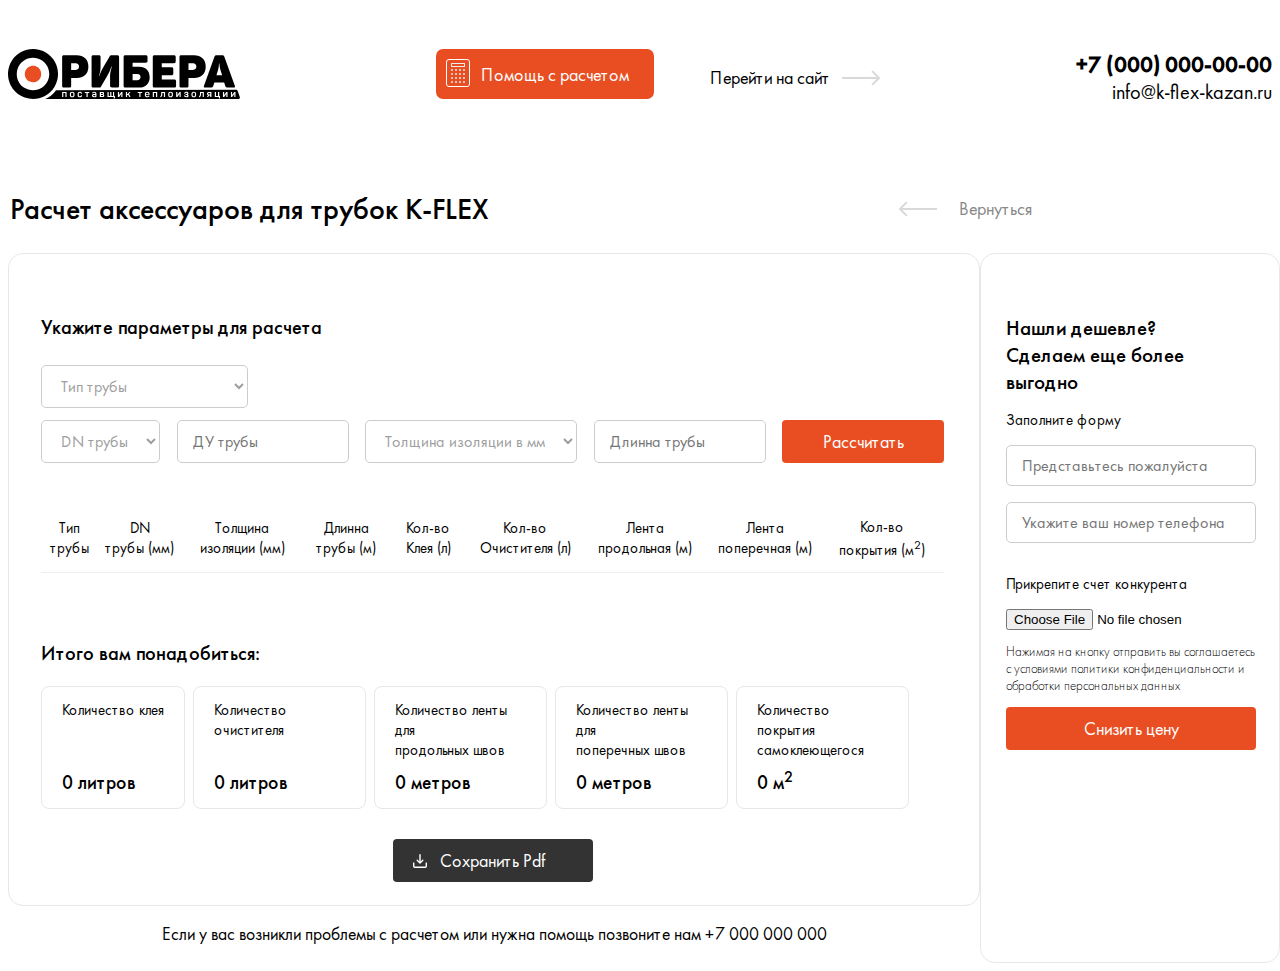
<file: index.html>
<!DOCTYPE html>
<html lang="en">
<head>
    <meta charset="UTF-8">
    <meta http-equiv="X-UA-Compatible" content="IE=edge">
    <meta name="viewport" content="width=device-width, initial-scale=1.0">
    <title>Document</title>
    <link rel="stylesheet" href="style.css">
</head>
<body>
    <div class="container">
        <header class="header">
            <div class="header__logo">
                <img src="./imgs/logo.svg" alt="">
            </div>
            <div class="header__controls">
                <button class="header__help btn">Помощь с расчетом</button>
                <button class="header__goToSite opBtn">Перейти на сайт</button>
            </div>
            <div class="header__contacts">
                <div class="header__phone">+7 (000) 000-00-00</div>
                <div class="header__email">info@k-flex-kazan.ru</div>
            </div>
        </header>
        <div class="header__bottom">
            <h2>Расчет аксессуаров для трубок K-FLEX</h2>
            <button class="opBtn returnBtn">Вернуться</button>
        </div>
    <main class="main">

    
    <div class="leftBlock">


    <section class="calc">
        <h3>Укажите параметры для расчета</h3>
        <div class="calcHeader">
            <div class="calcHeader__row">
                <div class="calcHeader__cell">
                    <select required name="" id="" class="calcHeader__type">
                        <option value="" disabled selected>Тип трубы</option>
                        <option value="steel">Сталь</option>
                        <option value="plastic">Пластик</option>
                        <option value="cu">Медь</option>
                    </select>
                </div>


            </div>
            <div class="calcHeader__row">
                <select  required name="" id="" class="calcHeader__dn">
                    <option value="" disabled selected>DN трубы</option>
                </select>
                <input type="text" class="calcHeader__outInch hide" disabled placeholder="Наружный дюйм">
                <input type="text" class="calcHeader__du" disabled placeholder="ДУ трубы">
                <select  required class="calcHeader__thickness">
                    <option value="" disabled selected>Толщина изоляции в мм</option>
                </select>
                <input  required type="text" placeholder="Длинна трубы" class="calcHeader__len">
                <button class="calcHeader__add btn">Рассчитать</button>
            </div>
        </div>

        <div class="calcTable">
                <table class="itemsTable__table" cellspacing="0" cellpadding="5" bordercolor="#ccc" border="1">
                <thead>
                <tr class="itemsTable">
                    <th>Тип трубы</th>
                    <th>DN трубы&nbsp;(мм)</th>
                    <th>Толщина изоляции&nbsp;(мм)</th>
                    <th>Длинна трубы&nbsp;(м)</th>
                    <th>Кол-во Клея&nbsp;(л)</th>
                    <th>Кол-во Очистителя&nbsp;(л)</th>
                    <th>Лента продольная&nbsp;(м)</th>
                    <th>Лента поперечная&nbsp;(м)</th>
                    <th>Кол-во покрытия&nbsp;(м<sup>2</sup>)</th>
                    <th>     </th>
                </tr>
                </thead>
                <tbody>

                </tbody>
                </table>
        </div>
        <h3>Итого вам понадобиться:</h3>
        <div class="calcResults">
            
            <div class="calcResults__item amountGlue">
                <div class="calcResults__caption">
                    Количество клея
                </div>
                <div class="calcResults__res">
                    <span class="calcResults__value">0</span>
                    <span class="calcResults__unit">литров</span>
                </div>
            </div>
            <div class="calcResults__item amountCleaner">
                <div class="calcResults__caption">
                    Количество очистителя
                </div>
                <div class="calcResults__res">
                    <span class="calcResults__value">0</span>
                    <span class="calcResults__unit">литров</span>
                </div>
            </div>
            <div class="calcResults__item amountTapeLongitudinal">
                <div class="calcResults__caption">
                    Количество ленты для продольных&nbsp;швов
                </div>
                <div class="calcResults__res">
                    <span class="calcResults__value">0</span>
                    <span class="calcResults__unit">метров</span>
                </div>
            </div>
            <div class="calcResults__item amountTapeCross">
                <div class="calcResults__caption">
                    Количество ленты для поперечных&nbsp;швов
                </div>
                <div class="calcResults__res">
                    <span class="calcResults__value">0</span>
                    <span class="calcResults__unit">метров</span>
                </div>
            </div>
            <div class="calcResults__item amountSelfAdhesive">
                <div class="calcResults__caption">
                    Количество покрытия самоклеющегося
                </div>
                <div class="calcResults__res">
                    <span class="calcResults__value">0</span>
                    <span class="calcResults__unit">м<sup>2</sup></span>
                </div>
            </div>
        </div>
            <button class="calcGeneratePdf btn">
                Сохранить Pdf
            </button>

    </section>
    <h3 class="footer__label">
        Если у вас возникли проблемы с расчетом или нужна помощь
        позвоните нам +7 000 000 000
    </h3>
</div>
    <aside class="cheaperForm">
        <div class="cheaperForm__inner">
            <h3>Нашли дешевле?
                Сделаем&nbsp;еще более выгодно</h3>
                <p>Заполните форму</p>
                <input placeholder="Представьтесь пожалуйста" class="cheaperForm__name" type="text">
                <input placeholder="Укажите ваш номер телефона" class="cheaperForm__phone" type="text">
            
            <p>Прикрепите счет конкурента</p>
                <input type="file" name="" id="">
            <p class="note">Нажимая на кнопку отправить вы соглашаетесь с условиями политики конфиденциальности и обработки персональных данных</p>
            <button class="btn cheaperForm__btn">Снизить цену</button>
        </div>
    </aside>
</main>
    <img class="pdfLogo hide" src="./imgs/logoPdf.png" alt="" srcset="">
    <script src="font.js"></script>
    <script src="jspdf.umd.min.js"></script>
    <script src="./main.js"></script>
</body>
</html>
</file>
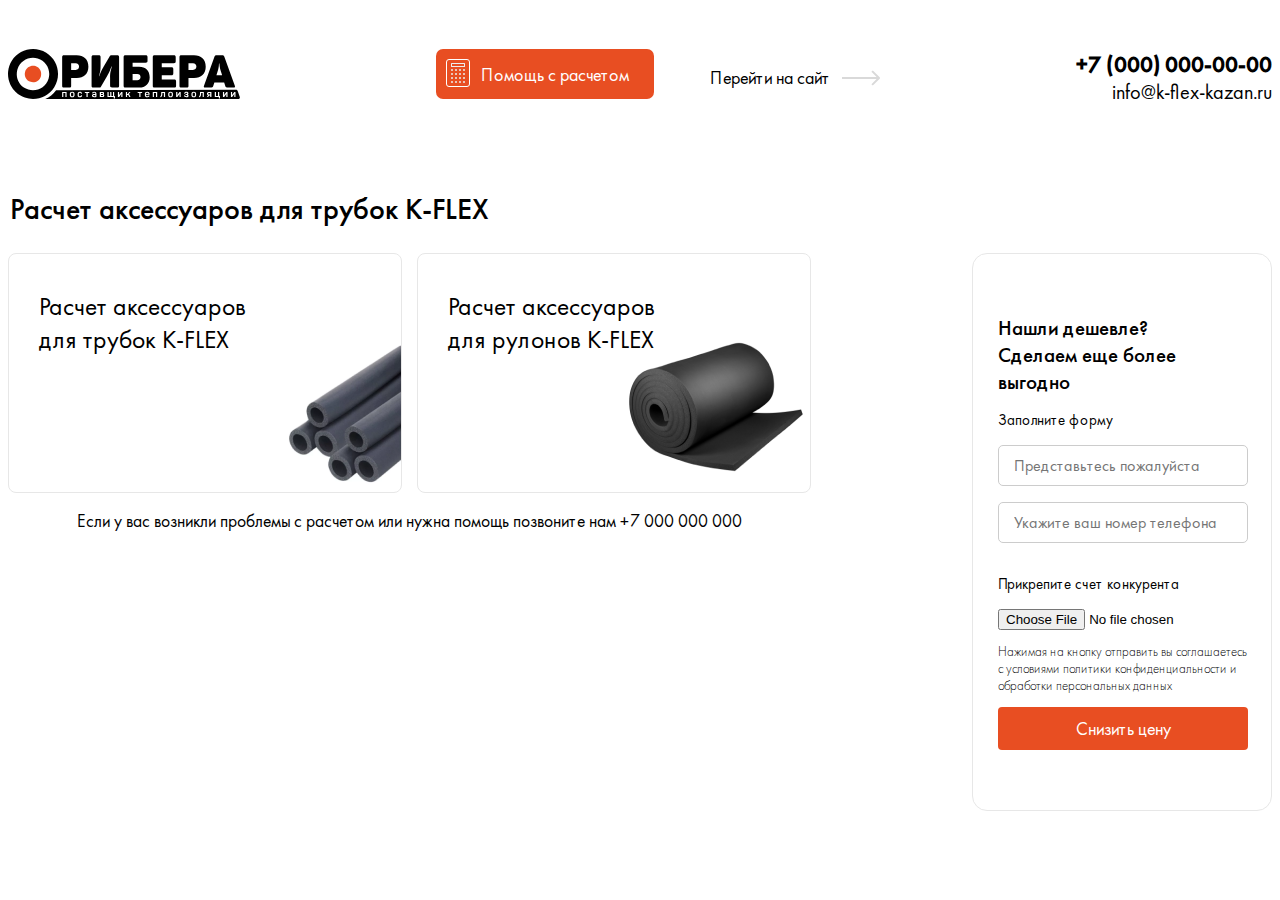
<file: pages.html>
<!DOCTYPE html>
<html lang="en">
<head>
    <meta charset="UTF-8">
    <meta http-equiv="X-UA-Compatible" content="IE=edge">
    <meta name="viewport" content="width=device-width, initial-scale=1.0">
    <title>Document</title>
    <link rel="stylesheet" href="style.css">
</head>
<body class="calcList">
    <div class="container">
        <header class="header">
            <div class="header__logo">
                <img src="./imgs/logo.svg" alt="">
            </div>
            <div class="header__controls">
                <button class="header__help btn">Помощь с расчетом</button>
                <button class="header__goToSite opBtn">Перейти на сайт</button>
            </div>
            <div class="header__contacts">
                <div class="header__phone">+7 (000) 000-00-00</div>
                <div class="header__email">info@k-flex-kazan.ru</div>
            </div>
        </header>
        <div class="header__bottom">
            <h2>Расчет аксессуаров для трубок K-FLEX</h2>
        </div>
    <main class="main">

    
    <div class="leftBlock">


    <section class="calcList">
        <a href="index.html" class="calcList__link"><div class="calcList__item typeItem-pipes"><label for="" class="calcList__name">Расчет аксессуаров для трубок K-FLEX</label></div></a>
        <a href="#" class="calcList__link"><div class="calcList__item typeItem-rolls"><label for="" class="calcList__name ">Расчет аксессуаров для рулонов  K-FLEX</label></div></a>

    </section>
    <h3 class="footer__label">
        Если у вас возникли проблемы с расчетом или нужна помощь
        позвоните нам +7 000 000 000
    </h3>
</div>
    <aside class="cheaperForm">
        <div class="cheaperForm__inner">
            <h3>Нашли дешевле?
                Сделаем&nbsp;еще более выгодно</h3>
                <p>Заполните форму</p>
                <input placeholder="Представьтесь пожалуйста" class="cheaperForm__name" type="text">
                <input placeholder="Укажите ваш номер телефона" class="cheaperForm__phone" type="text">
            
            <p>Прикрепите счет конкурента</p>
                <input type="file" name="" id="">
            <p class="note">Нажимая на кнопку отправить вы соглашаетесь с условиями политики конфиденциальности и обработки персональных данных</p>
            <button class="btn cheaperForm__btn">Снизить цену</button>
        </div>
    </aside>
</main>
</body>
</html>
</file>
<file: style.css>
html {
    font-size: 15px;
    font-family: Futura PT, Arial, Helvetica, sans-serif;
    font-weight: 400;
}
* {
    box-sizing: border-box;
}
h1, h2, h3, h4, h5, h6 {
    font-weight: 500;
}
.hide {
    display: none;
}
.calc {
    max-width: 1062px;
    border: 1px solid #E7E7E7;
    border-radius: 15px;

    padding: 40px 35px 23px 32px;
}

@font-face {
    font-family: 'Futura PT';
    src: url('./fonts/FuturaPT-Medium.woff');
    font-weight: 500;
    font-style: normal;
}

@font-face {
    font-family: 'Futura PT';
    src: url('./fonts/FuturaPT-Book.woff');
    font-weight: 400;
    font-style: normal;
}
@font-face {
    font-family: 'Futura PT';
    src: url('./fonts/FuturaPT-Light.woff');
    font-weight: 300;
    font-style: normal;
}
.container {
    max-width: 1392px;
    margin: 0 auto;

}
.header {
    display: flex;
    justify-content: space-between;

    margin-top: 49px;
    margin-bottom: 49px;
}
.header__bottom h2 {
    font-size: 2rem;
}
.header__controls {
    display: flex;
    column-gap: 50px;
}
.header__controls .header__help {

    border-radius: 7px;

    width: auto;
    padding-left: 45px;
    padding-right: 25px;
    background-image: url('./imgs/calc.svg');
    background-repeat: no-repeat;
    background-position: 10px 10px;
    height: 50px;
}

.header__controls .header__goToSite {
    background-image: url('./imgs/arrowF.svg');
    background-repeat: no-repeat;
    background-position: 138px 21px;

    padding-right: 50px;
}

.header__contacts .header__phone{
    font-weight: 700;
    font-size: 1.534rem;
}
.header__contacts .header__email{
    font-size: 1.35rem;
    text-align: right;
}
.main {
    display: flex;

    justify-content: space-between;

}
.header__bottom {
    max-width: 1062px;
    display: flex;
    justify-content: space-between;

    padding-left: 2px;
    padding-right: 2px;

    margin-top: 4em;
}
.header__bottom .returnBtn {
    background-image: url('./imgs/arrowB.svg');
    background-repeat: no-repeat;

    background-position: 0px 36px;
    padding-left: 60px;
    padding-right: 36px;

    color: #888888;


}
.calcHeader {
    margin-top: 1.54em;
}
.calc .calcHeader__row {

    padding-bottom: 0.7em;

    display: flex;
    justify-content: flex-start;
    column-gap: 1em;
}
.calc h3 {
    font-size: 1.35rem;
}
.calcHeader__row select, .calcHeader__row input[type="text"], .cheaperForm input[type="text"], input[type="phone"]{
    background-color: #fff;

	border: 0;
	border: 1px #CCCCCC solid;
    border-radius: 2px;
	
    min-width: 100px;

    font-size: 1.07rem;

    padding: 9px 15px;
    
    border-radius: 5px;

    font-family: Futura PT, Arial, Helvetica, sans-serif;
}

.calcHeader__row select:required:invalid {
    color: #9e9e9e;
}
option:not(:first-of-type) {
    color: #000;
}
.calcHeader__type {
    width: 207px;
}

.calc .calc__row select option {
    padding: 5px 10px 5px 20px;
}
.calcHeader {
    font-size: 1.1rem;
}

.calcResults__item {
    border: 1px solid #E7E7E7;
}

.calc__total {
    padding-top: 1em;
    padding-bottom: 1em;
}

.calc__row .calc__total label{
    width: 6.2em;
}

.itemsTable__table {
    border: 0;
}

.calcTable {
    margin-top: 2em;
    margin-bottom: 4.5em;
}

.calcTable th {
    font-weight: 400;

}

.calcTable th ,.itemsTable__table td{
    border: 0;
    border-bottom: 1px solid #EDEDED;
    padding: 10px;
    text-align: center;

    font-weight: 400;

    padding: 12px 2px;
}

.calcTable .itemsTable__table td:first-child {
    font-weight: 300;
}

.calcTable .itemsTable__removeRow {
    text-decoration: none;
    font-weight: 700;

    display: block;

    width: 21px;
    height: 21px;
    background-color: #E84E22;
    border-radius: 100%;
    color:#fff;
    position: relative;
}
.btn {
    display: block;
    padding: 10px;

    font-size: 1.2rem;
    font-family: Futura PT, Arial, Helvetica, sans-serif;

    background: #E84E22;
    color: #ffffff;

    cursor: pointer;

    border: 0 none;
    border-radius: 4px;



    

    width: 162px;
}
.opBtn {
    background-color: rgba(255, 255, 255, 0);
    border: 0;

    font-size: 1.2rem;
    font-family: Futura PT, Arial, Helvetica, sans-serif;

    cursor: pointer;
}
.calcTable .itemsTable__removeRow::before {
    content: '';
    border-radius: 100%;
    border: 1px solid #F2F2F2;

    display: block;
    width: 33px;
    height: 33px;

    position: absolute;
    top: -7px;;
    left: -7px;
}
.calcTable .itemsTable__removeRow::after {
    content: '';
    border-radius: 2px;

    display: block;
    height: 1px;
    width: 11px;

    position: absolute;

    background-color: #fff;
    top: 10px;
    left: 5px;
}
.calcHeader__add {
    width: 162px;

    
}

.itemsTable .itemsTable__sum, .itemsTable .calc__curr {
    font-size: 24px;
    font-weight: 700;
}

.calcResults {
    display: flex;
    column-gap: 8px;
    
    margin-bottom: 2em;
}
.calcResults__item {
    padding: 13px 19.9px;
    display: flex;
    flex-direction: column;
    justify-content: space-between;

    border-radius: 8px;

    max-width: 173px;
}
.calcResults__caption {
    max-width: 150px;
    margin-bottom: 5px;
}

.calcResults__res {
    font-size: 1.3rem;
    font-weight: 500;

}

.calcGeneratePdf {
    background-color: #333;
    background-image: url('savePdf.svg');
    background-repeat: no-repeat;
    background-position: 20px 15px;

    text-align: center;

    width: 200px;
    

    margin: 0 auto;
}


.cheaperForm {
    max-width: 300px;
    border: 1px solid #E7E7E7;
    border-radius: 15px;

    
}

.cheaperForm__inner {
    display: flex;
    flex-direction: column;

    padding: 60px 23px 60px 25px;
}

.cheaperForm__inner h3 {
    font-size: 1.4em;
    margin: 0;
}

.cheaperForm input[type="text"] {
    margin-bottom: 1em;
}

.cheaperForm__inner .note {
    font-size: 0.87rem;
    font-weight: 300;
}

.cheaperForm__btn {
    width: 100%;
}

.footer__label {
    text-align: center;
    font-weight: 400;
}

body.calcList .calcList {
    display: flex;
    justify-content: space-between;

    column-gap: 1em;
    
    
}

body.calcList .calcList .calcList__item {
    border: 1px solid #E7E7E7;
    border-radius: 8px;

    height: 240px;
    width: 394px;

    font-size: 1.7rem;
    background-repeat: no-repeat;


}
body.calcList .calcList .calcList__link {
    color: inherit;
    text-decoration: none;
}
body.calcList .calcList .calcList__item .calcList__name {
    display: block;
    max-width: 250px;
    padding-left: 30px;
    padding-top: 36px;

    cursor: pointer;
}

body.calcList .calcList .typeItem-pipes {
    background-image: url("./imgs/typePipes.png");
    
    background-position: 246px 70px;
}

body.calcList .calcList .typeItem-rolls {
    background-image: url("./imgs/typeRolls.png");
    background-position: 204px 85px;
}
</file>
